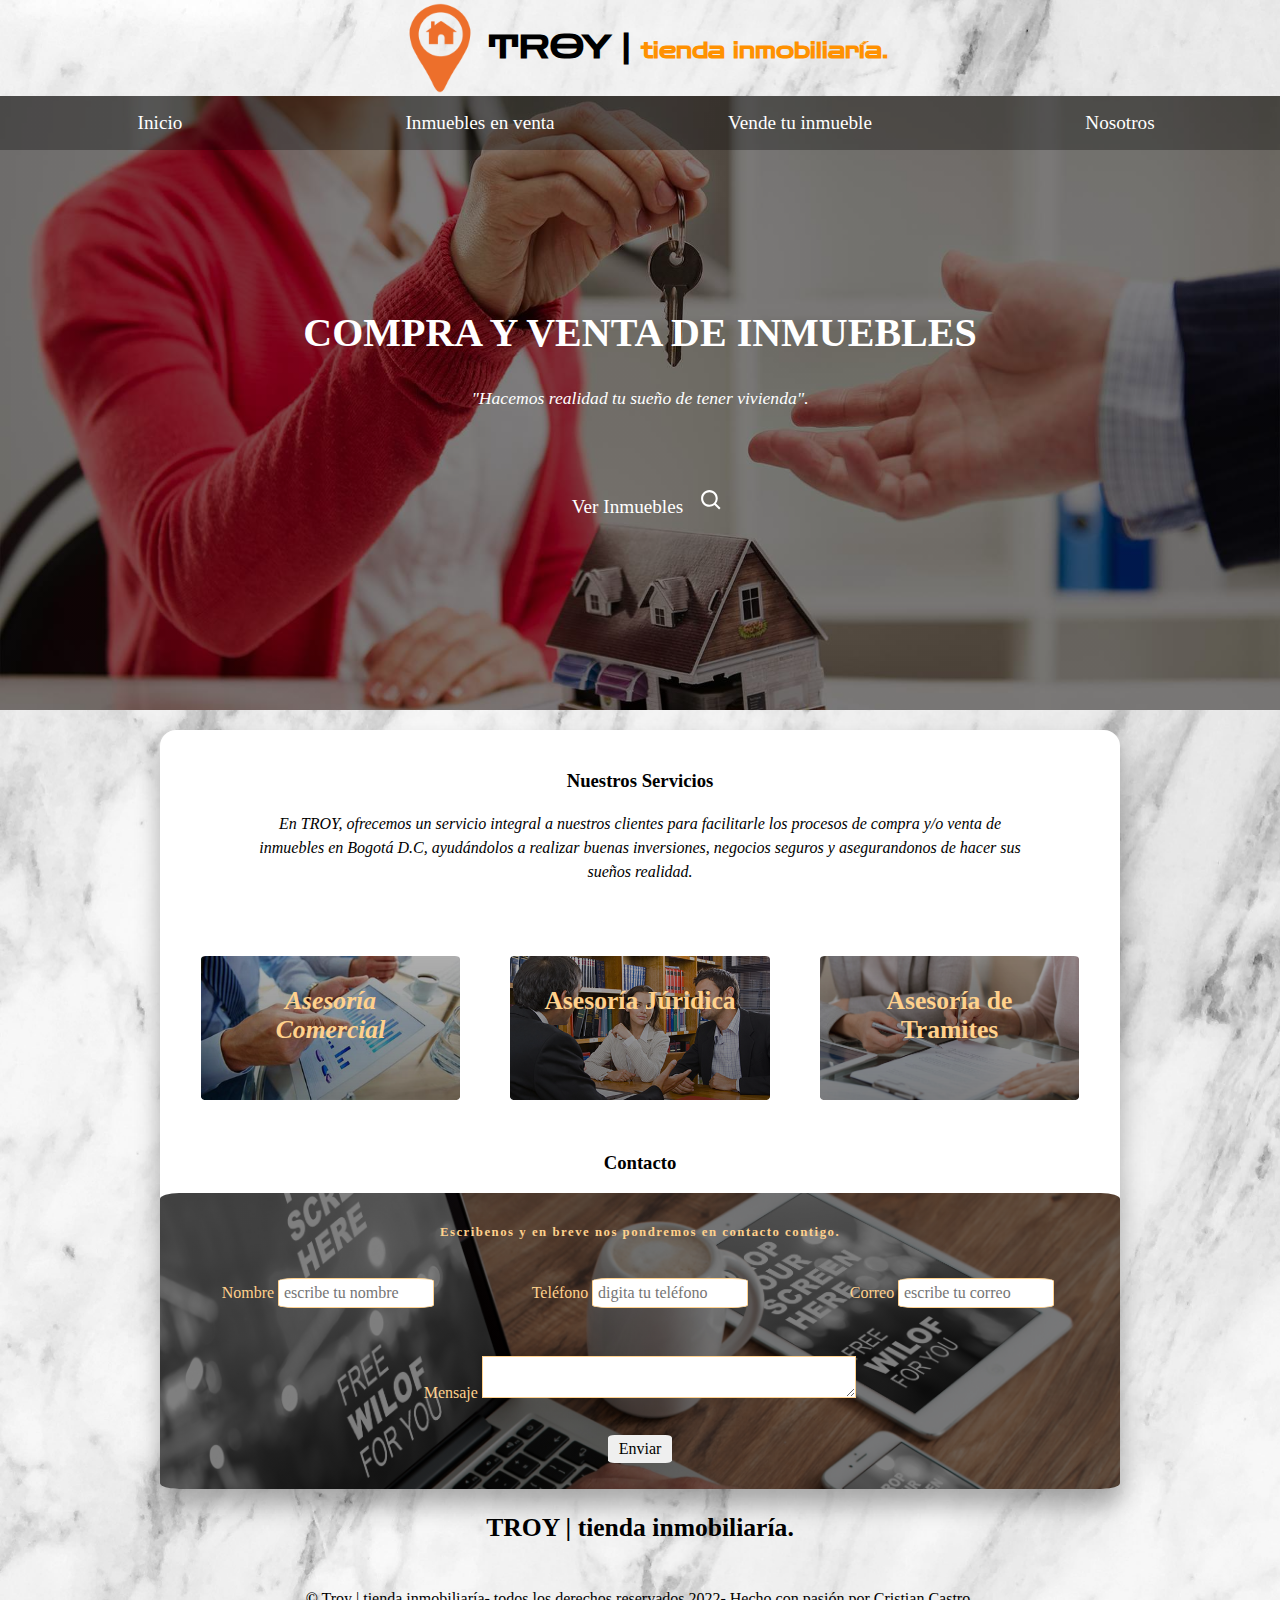
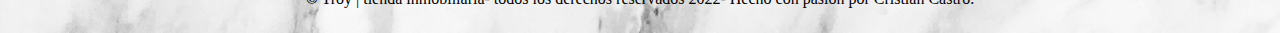
<file: index.html>
<!DOCTYPE html>
<html lang="es">
<head>
    <meta charset="UTF-8">
    <title>Troy | Tienda Inmobiliaría</title>
    <link rel="stylesheet" href="normalize.css">  
    <link href="https://fonts.googleapis.com/css2?family=Zen+Dots&display=swap" rel="stylesheet">
    <link rel="stylesheet" href="style.css">
    <link rel="shortcut icon" href="logo.png" type="image/x-icon">
</head>
<body >
    <header> 
        <div class="en">
            <img src="./media/logo.png" alt="#" class="logo">
            <h1>TROY | <span> tienda inmobiliaría.</span></h1>
        </div>
    <section class="encabezado">
        <nav class="nav_link nav_link--menu nav_link--show">
            <a href="index.html"  class="Boton">Inicio</a>
            <a href="inmuebles.html" class="Boton">Inmuebles en venta</a>
            <a href="Vende.html" class="Boton">Vende tu inmueble</a>
            <a href="Nosotros.html" class="Boton">Nosotros</a>
            <img src="./media/back.svg" class="nav_close" >
        </nav>  
        <div class="nav_menu">
            <img src="./media/menú.svg" alt="" class="nav_img">
        </div>
        <h2>COMPRA Y VENTA DE INMUEBLES</h2>
        <p class="legend"><i>"Hacemos realidad tu sueño de tener vivienda".</i></p>
        <a href="inmuebles.html" class="Boton"> Ver Inmuebles</a><img src="./media/busqueda.svg" alt="#" class="search">
    </section>
    </header>
    <main class="inicio container">
        <div class="description">
            <h3>Nuestros Servicios</h3>
            <p><i>En TROY, ofrecemos un servicio integral a nuestros clientes para facilitarle los procesos de compra y/o venta de inmuebles en Bogotá D.C, ayudándolos a realizar buenas inversiones, negocios seguros y asegurandonos de hacer sus sueños realidad.</i></p>
        </div>
        <section class="services"> 
            <article class="one">
                <h4><i>Asesoría Comercial</i></h4>
                <p><i>Disponemos de asesoría integral, tenemos en cuenta factores de valorización, normativos y de diseño. En TROY, le ayudamos a aclarar sus dudas y a escoger el inmueble ideal.</i></p>
            </article>
            <article class="two">
                <h4>Asesoría Júridica</h4>
                <p><i>Si requiere de un crédito para adquirir su inmueble, le brindamos la opción más rentable, además de un acompañamiento juridico en el cual puede confiar.</i></p>
            </article>
            <article class="three">
                <h4>Asesoría de Tramites</h4>
                <p><i>TROY acompaña a sus clientes durante el proceso de compra, facilitando todos los trámites que incluye la compra y/o venta de un inmueble, de una forma segura, ágil y cómoda.</i>
                </p>
            </article>
        </section>
        <section class="contact">
            <h3>Contacto</h3>
            <form class="form">
                <fieldset>
                    <legend><b>Escribenos y en breve nos pondremos en contacto contigo.</b></legend>
                    <div class="container_inputs">
                        <div class="input" >
                            <label>Nombre</label>
                            <input type="text" placeholder="escribe tu nombre">
                        </div>
                        <div class="input">
                            <label>Teléfono</label>
                            <input type="tel" placeholder="digita tu teléfono">
                        </div>
                        <div class="input">
                            <label>Correo</label>
                            <input type="email" placeholder="escribe tu correo">
                        </div>
                    </div>
                        <div class="input mensage">
                            <label>Mensaje</label>
                            <textarea></textarea>
                        </div>
                        <input  class="send" type="submit" value="Enviar">
                </fieldset>
            </form>
        </section>
    </main>
    <footer >
        <h4>TROY | tienda inmobiliaría.</h4>
        <p class="end"> <b>©</b> Troy | tienda inmobiliaría- todos los derechos reservados 2022- Hecho con pasión por Cristian Castro.</p>
    </footer>
    <script src="./menú.js"></script>
</body>
</html>
</file>
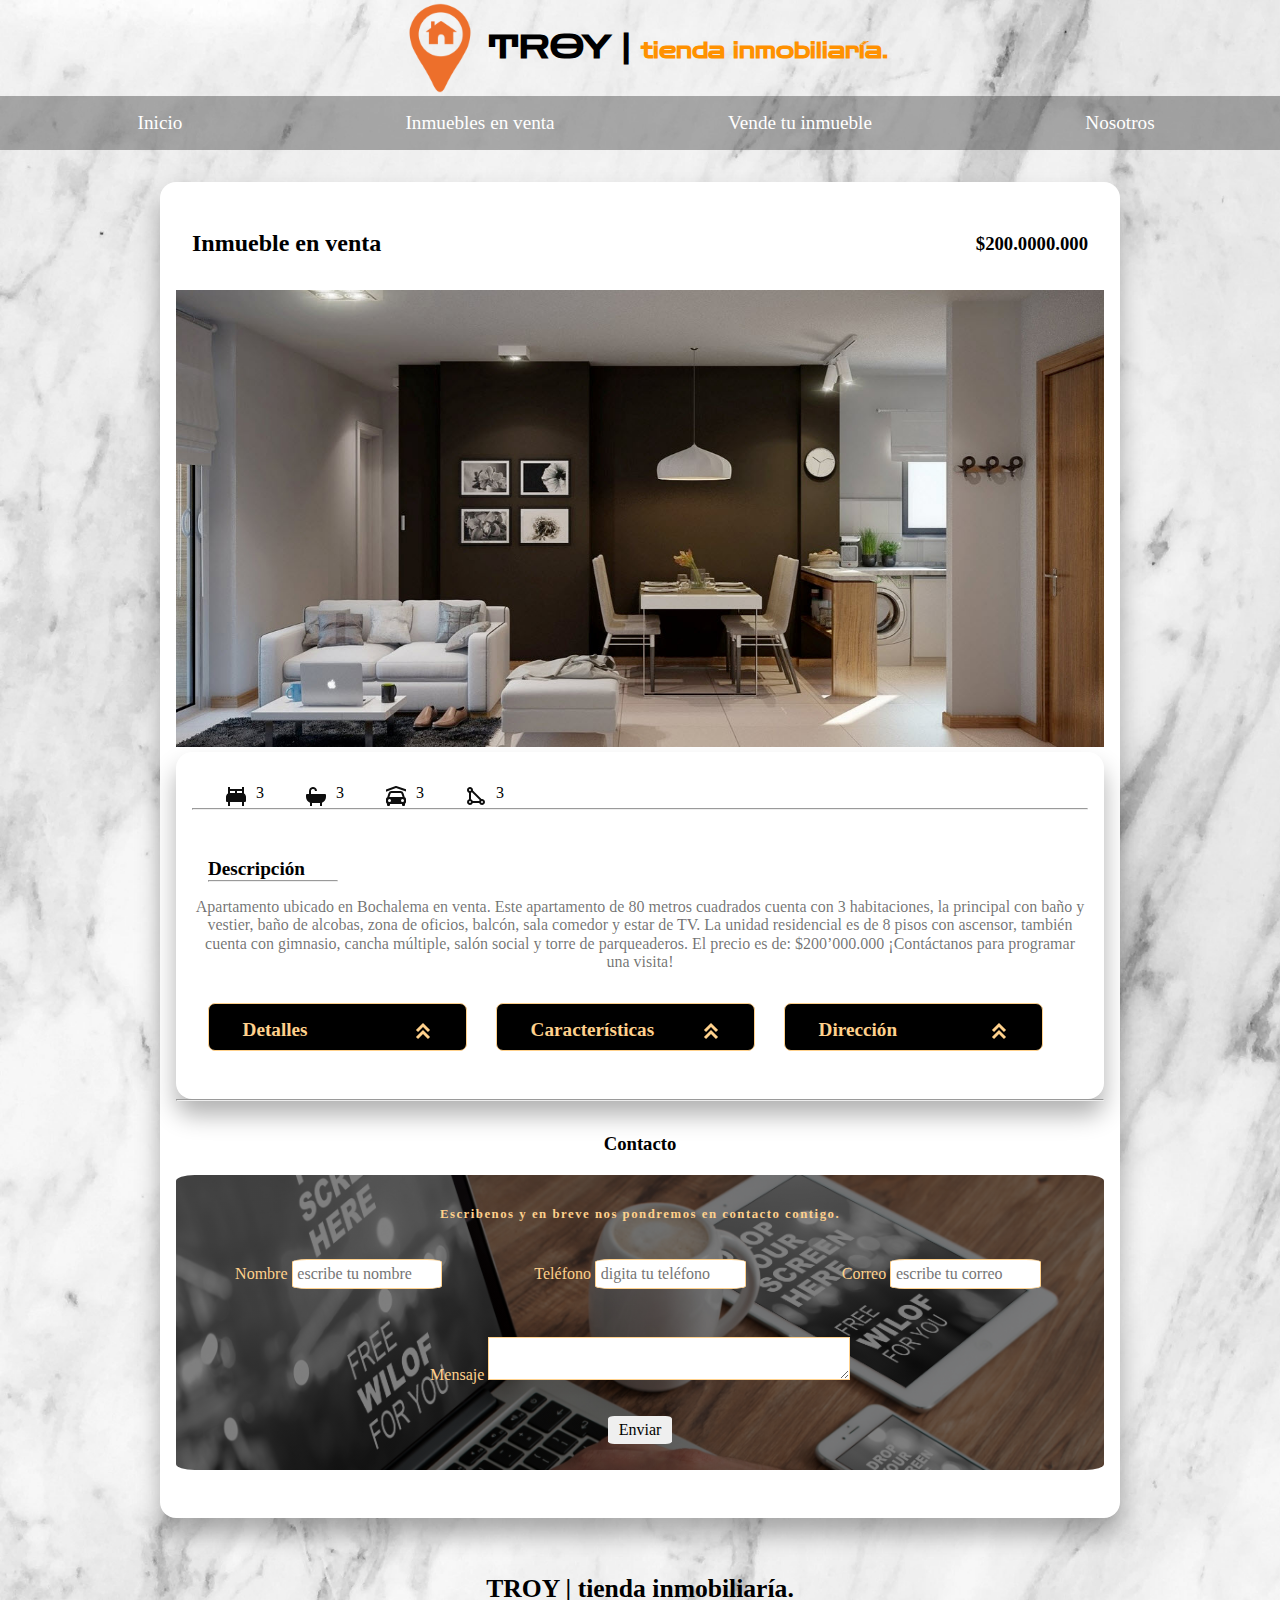
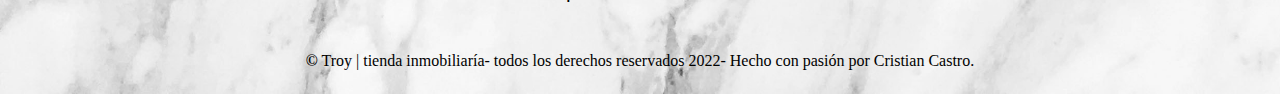
<file: Detalles.html>
<!DOCTYPE html>
<html lang="es">
<head>
    <meta charset="UTF-8">
    <title>Troy | Tienda Inmobiliaría</title>
    <link rel="stylesheet" href="normalize.css">  
    <link href="https://fonts.googleapis.com/css2?family=Zen+Dots&display=swap" rel="stylesheet">
    <link rel="stylesheet" href="style.css">
    <link rel="shortcut icon" href="logo.png" type="image/x-icon">
</head>
<body>
    <header> 
        <div class="en">
            <img src="./media/logo.png" alt="#" class="logo">
            <h1>TROY | <span> tienda inmobiliaría.</span></h1>
        </div>
        <nav class="nav_link nav_link--menu nav_link--show">
            <a href="index.html"  class="Boton">Inicio</a>
            <a href="inmuebles.html" class="Boton">Inmuebles en venta</a>
            <a href="Vende.html" class="Boton">Vende tu inmueble</a>
            <a href="Nosotros.html" class="Boton">Nosotros</a>
            <img src="./media/back.svg" class="nav_close" >
        </nav>  
        <div class="nav_menu">
            <img src="./media/menú.svg" alt="" class="nav_img">
        </div>
    <main>
        <div class="detalles__contenedor">
            <div class="Detalle__encabezado">
                <h2>Inmueble en venta</h2>
                <h3>$200.0000.000</h3>
            </div>   
            <div class="Detalle__cuerpo">
                <img class="Detalle__cuerpo--img" src="./media-inmuebles/apa1.jpeg" alt="">
                <div class="questions container">
                    <div class="detalles__elementos">
                        <img class="detalles__elementos--icono" src="./media-inmuebles/habitación.svg" alt="">
                        <p>3</p>
                        <img class="detalles__elementos--icono" src="./media-inmuebles/baño.svg" alt="#">
                        <p>3</p>
                        <img class="detalles__elementos--icono" src="./media-inmuebles/parqueadero.svg" alt="#">
                        <p>3</p>
                        <img class="detalles__elementos--icono" src="./media-inmuebles/medidas.svg" alt="#">
                        <p>3</p>
                    </div>
                    <hr>
                    <div class="detalles__descripcion">
                        <h5 class="description__titulo">Descripción <hr></h5>
                        <p class="descripcion__text">
                            Apartamento ubicado en Bochalema en venta. Este apartamento de 80 metros cuadrados cuenta con 3 habitaciones, la principal con baño y vestier, baño de alcobas, zona de oficios, balcón, sala comedor y estar de TV.
                            La unidad residencial es de 8 pisos con ascensor, también cuenta con gimnasio, cancha múltiple, salón social y torre de parqueaderos.        
                            El precio es de: $200’000.000
                            ¡Contáctanos para programar una visita!
                        </p>
                    </div>
                    <div class="questions_container">
                        <div class="questions_padding">
                            <div class="questions_answer">
                                <h3 class="questions_title">Detalles
                                    <span class="questions_arrow">
                                        <img src="./media/uparrow.svg" class="questions_img">
                                
                                    </span>
                                </h3>
                                <h6 class="questions_show">
                                    <ul>
                                        <li> Área construida: 80 m²</li>
                                        <li> Habitaciones: 3</li>
                                        <li> Baños: 2</li>
                                        <li> Garage: 1</li>
                                        <li> Tipo de propiedad: Apartamento</li>
                                        <li> Estado de propiedad: En Venta</li>
                                        <li> Precio: $200.000.000</li>
                                    </ul> 
                                </h6>
                            </div>
                        </div>
                        <div class="questions_padding">
                            <div class="questions_answer">
                                <h3 class="questions_title">Características
                                    <span class="questions_arrow">
                                        <img src="./media/uparrow.svg" class="questions_img">
                                    </span>
                                </h3>
                                <h6 class="questions_show">
                                    <ul>
                                        <li>Gimnasio</li>
                                        <li>Ascensor</li>
                                        <li>Balcón</li>
                                        <li>Seguridad 24/7</li>
                                        <li>Piscina</li>
                                        <li>Zona recreacional</li>
                                    </ul>
                                </h6>
                            </div>
                        </div>
                        <div class="questions_padding direccion">
                            <div class="questions_answer">
                                <h3 class="questions_title">Dirección
                                    <span class="questions_arrow">
                                        <img src="./media/uparrow.svg" class="questions_img">
                                
                                    </span>
                                </h3>
                                <h6 class="questions_show">
                                    <ul>
                                        <li>País:  Colombia</li>
                                        <li>Ciudad:  Cali</li>
                                        <li>Barrio:  Bochalema</li>
                                        <li>ubicación:  Calle 10 #12-05</li>
                                    </ul>
                                </h6>
                            </div>
                        </div>
                    </div>    
                </div>
            </div>
            <hr>
            <div class="Detalles__contacto">
                <section class="contact">
                    <h3>Contacto</h3>
                    <form class="form">
                        <fieldset>
                            <legend><b>Escribenos y en breve nos pondremos en contacto contigo.</b></legend>
                            <div class="container_inputs">
                            <div class="input" >
                                <label>Nombre</label>
                                <input type="text" placeholder="escribe tu nombre">
                            </div>
                            <div class="input">
                                <label>Teléfono</label>
                                <input type="tel" placeholder="digita tu teléfono">
                            </div>
                            <div class="input">
                                <label>Correo</label>
                                <input type="email" placeholder="escribe tu correo">
                            </div>
                            </div>
                            <div class="input mensage">
                                <label>Mensaje</label>
                                <textarea></textarea>
                            </div>
                            <input  class="send" type="submit" value="Enviar">
                        </fieldset>
                    </form>
                </section>
            </div>
        </div>
    </main>
    <footer >
        <h4>TROY | tienda inmobiliaría.</h4>
        <p class="end"> <b>©</b> Troy | tienda inmobiliaría- todos los derechos reservados 2022- Hecho con pasión por Cristian Castro.</p>
    </footer>
    <script src="./menú.js"></script>
    <script src="./questions.js"></script>
</body>
</html>
</file>
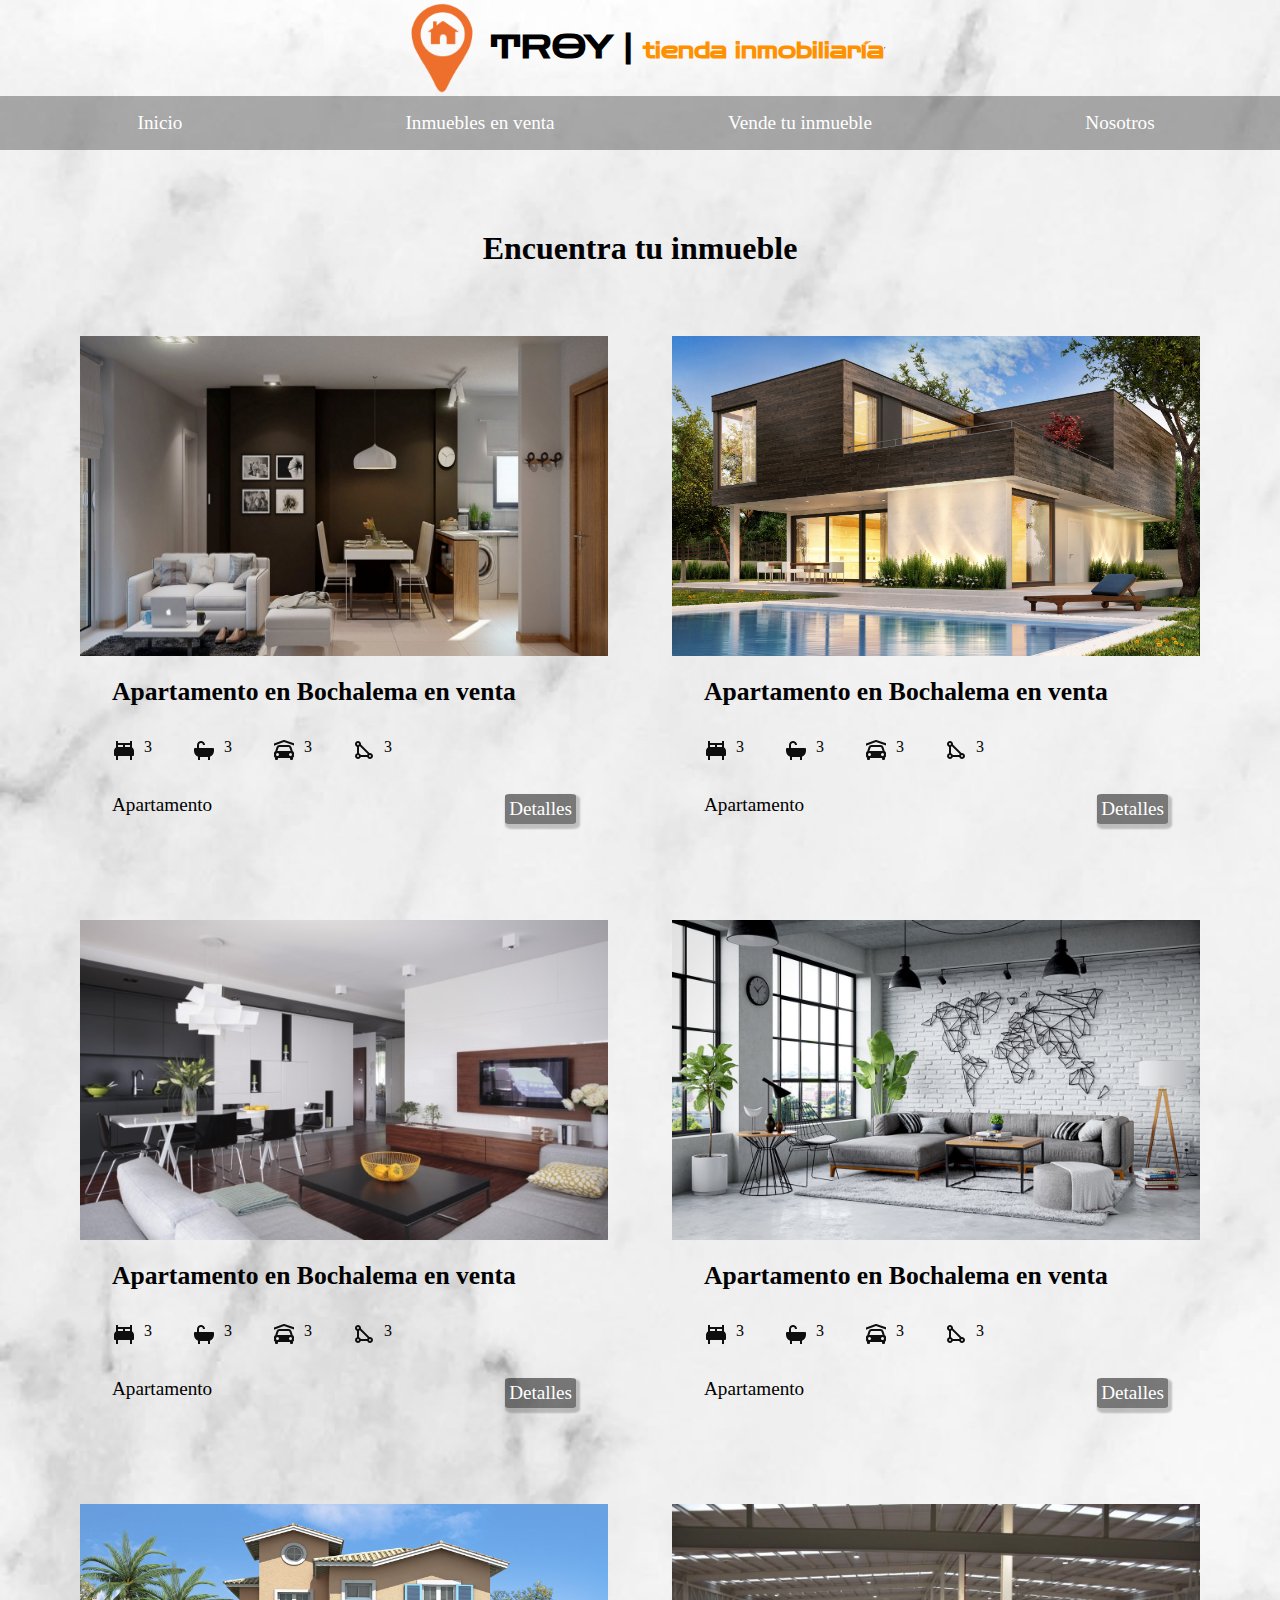
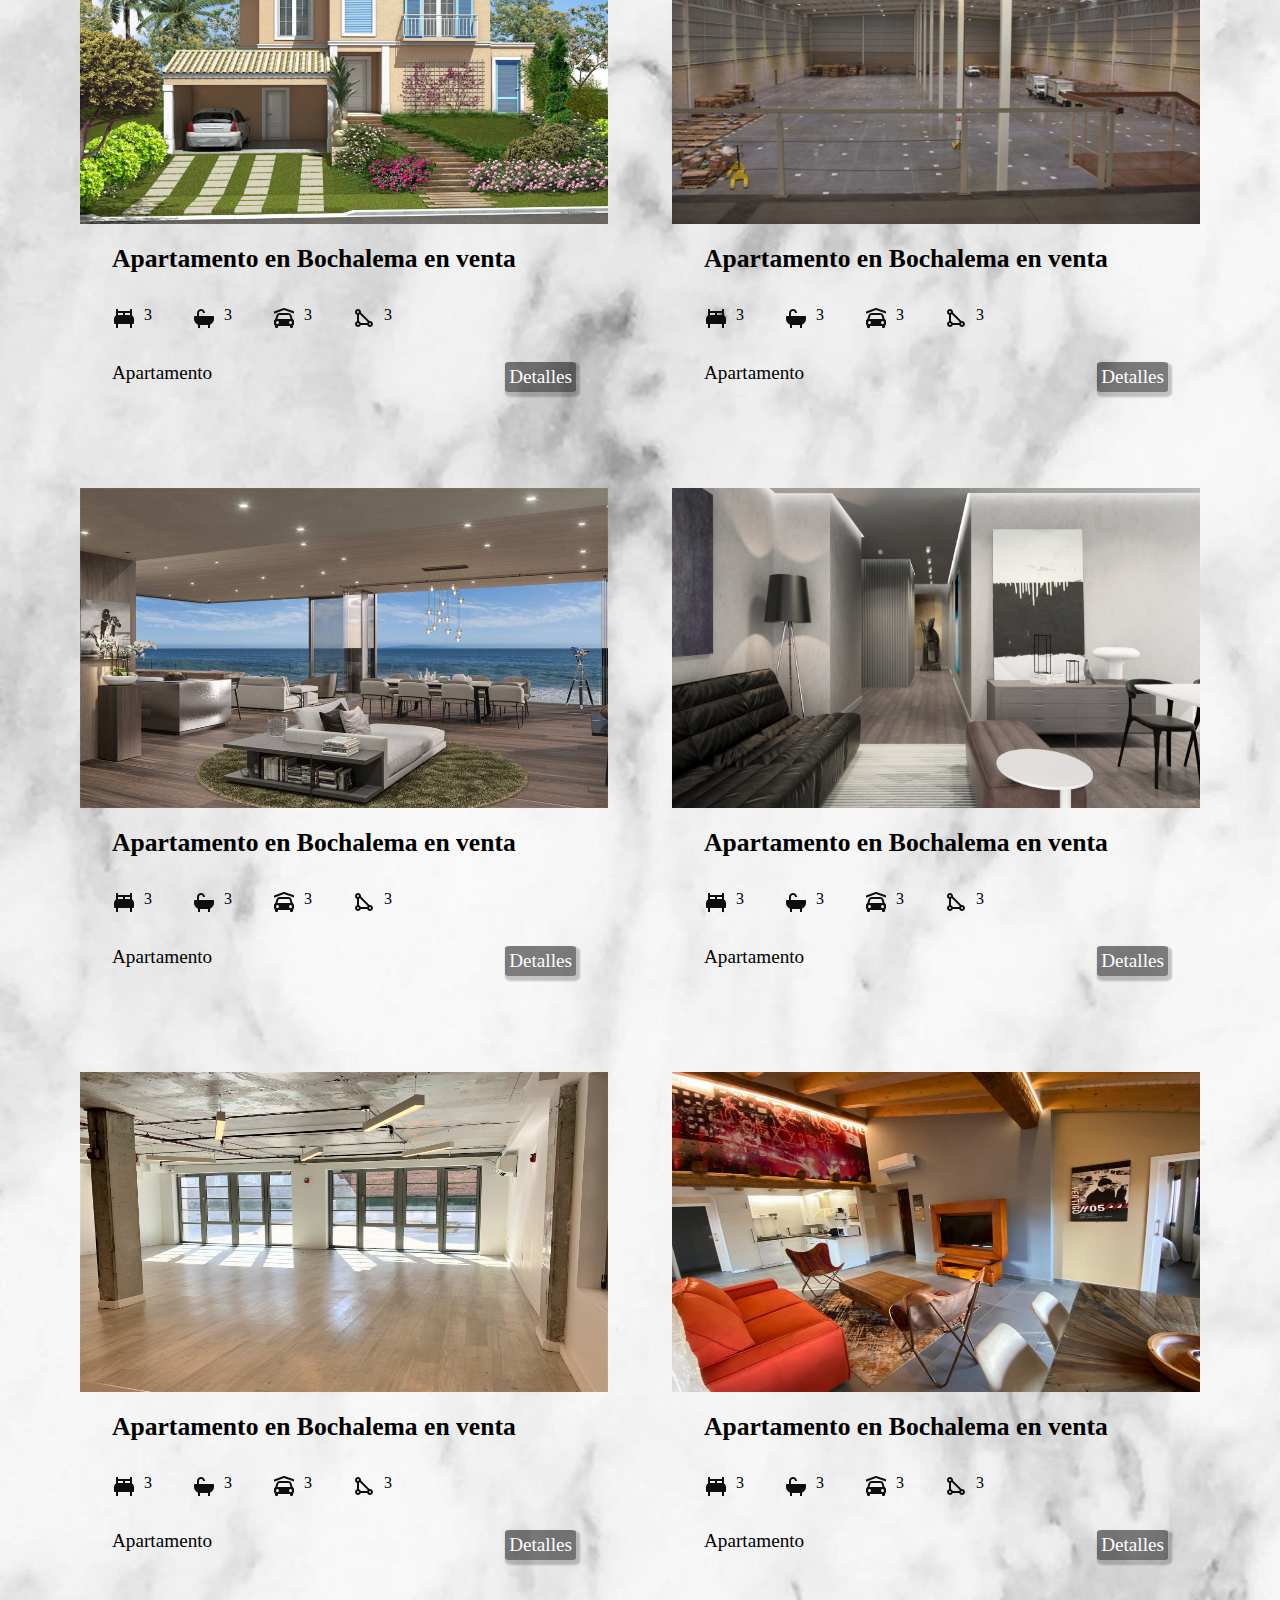
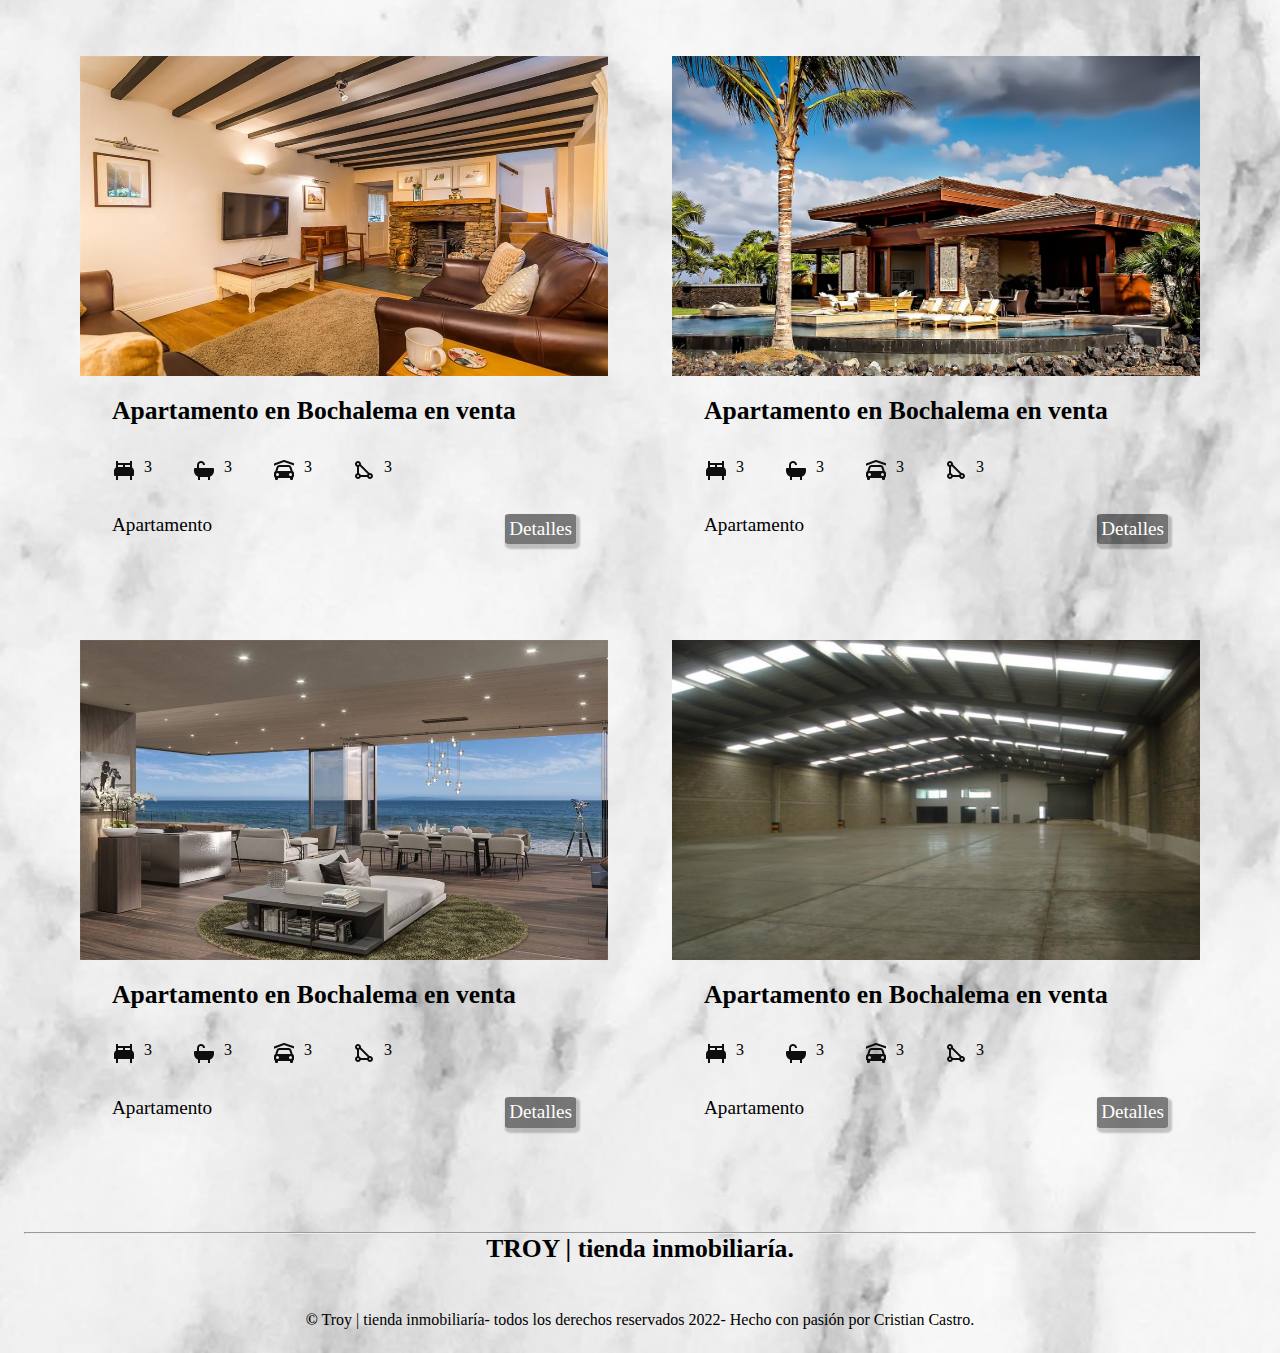
<file: inmuebles.html>
<!DOCTYPE html>
<html lang="en">
<head>
    <meta charset="UTF-8">
    <meta http-equiv="X-UA-Compatible" content="IE=edge">
    <meta name="viewport" content="width=device-width, initial-scale=1.0">
    <title>Inmuebles disponibles</title>
    <link rel="stylesheet" href="normalize.css">  
    <link href="https://fonts.googleapis.com/css2?family=Zen+Dots&display=swap" rel="stylesheet">
    <link rel="stylesheet" href="style.css">
    <link rel="shortcut icon" href="logo.png" type="image/x-icon">
</head>
<body class="body_inmuebles">
    <header> 
        <div class="en">
            <img src="./media/logo.png" alt="#" class="logo">
            <h1>TROY | <span> tienda inmobiliaría</span></h1>
            <hr>
        </div>
        <nav class="nav_link nav_link--menu nav_link--show">
                <a href="index.html"  class="Boton">Inicio</a>
                <a href="inmuebles.html" class="Boton">Inmuebles en venta</a>
                <a href="Vende.html" class="Boton">Vende tu inmueble</a>
                <a href="Nosotros.html" class="Boton">Nosotros</a>
                <img src="./media/back.svg" class="nav_close" >
            </nav>  
            <div class="nav_menu">
                <img src="./media/menú.svg" alt="" class="nav_img">
            </div>
    </header>
    <main class="inmuebles">
        <h1 class="inmuebles__titulo">Encuentra tu inmueble</h1>
            <div class="contenedor">
                <div class="detalles">
                    <a href="Detalles.html">
                    <img class="detalles__imagen" src="./media-inmuebles/apa1.jpeg" alt="#">
                    <h4 class="detalles__nombre">Apartamento en Bochalema en venta</h4>
                    <div class="detalles__elementos">
                        <img class="detalles__elementos--icono" src="./media-inmuebles/habitación.svg" alt="">
                        <p>3</p>
                        <img class="detalles__elementos--icono" src="./media-inmuebles/baño.svg" alt="#">
                        <p>3</p>
                        <img class="detalles__elementos--icono" src="./media-inmuebles/parqueadero.svg" alt="#">
                        <p>3</p>
                        <img class="detalles__elementos--icono" src="./media-inmuebles/medidas.svg" alt="#">
                        <p>3</p>
                    </div>
                    <div class="detalles__tipo">
                        <p class="detalles__tipo--nombre">Apartamento</p>
                        <a href="Detalles.html" class="Boton__detalles">Detalles</a>
                    </div>
                    </a>
                </div>
                
                <div class="detalles">
                    <a href="Detalles.html">
                    <img class="detalles__imagen" src="./media-inmuebles/casa1.jpg" alt="#">
                    <h4 class="detalles__nombre">Apartamento en Bochalema en venta</h4>
                    <div class="detalles__elementos">
                        <img class="detalles__elementos--icono" src="./media-inmuebles/habitación.svg" alt="">
                        <p>3</p>
                        <img class="detalles__elementos--icono" src="./media-inmuebles/baño.svg" alt="#">
                        <p>3</p>
                        <img class="detalles__elementos--icono" src="./media-inmuebles/parqueadero.svg" alt="#">
                        <p>3</p>
                        <img class="detalles__elementos--icono" src="./media-inmuebles/medidas.svg" alt="#">
                        <p>3</p>
                    </div>
                    <div class="detalles__tipo">
                        <p class="detalles__tipo--nombre">Apartamento</p>
                        <a href="Detalles.html" class="Boton__detalles">Detalles</a>
                    </div>
                    </a>
                </div>
                
                <div class="detalles">
                    <a href="Detalles.html">
                    <img class="detalles__imagen" src="./media-inmuebles/apa2.jpg" alt="#">
                    <h4 class="detalles__nombre">Apartamento en Bochalema en venta</h4>
                    <div class="detalles__elementos">
                        <img class="detalles__elementos--icono" src="./media-inmuebles/habitación.svg" alt="">
                        <p>3</p>
                        <img class="detalles__elementos--icono" src="./media-inmuebles/baño.svg" alt="#">
                        <p>3</p>
                        <img class="detalles__elementos--icono" src="./media-inmuebles/parqueadero.svg" alt="#">
                        <p>3</p>
                        <img class="detalles__elementos--icono" src="./media-inmuebles/medidas.svg" alt="#">
                        <p>3</p>
                    </div>
                    <div class="detalles__tipo">
                        <p class="detalles__tipo--nombre">Apartamento</p>
                        <a href="Detalles.html" class="Boton__detalles">Detalles</a>
                    </div>
                    </a>
                </div>
                
                <div class="detalles">
                    <a href="Detalles.html">
                    <img class="detalles__imagen" src="./media-inmuebles/apa3.jpg" alt="#">
                    <h4 class="detalles__nombre">Apartamento en Bochalema en venta</h4>
                    <div class="detalles__elementos">
                        <img class="detalles__elementos--icono" src="./media-inmuebles/habitación.svg" alt="">
                        <p>3</p>
                        <img class="detalles__elementos--icono" src="./media-inmuebles/baño.svg" alt="#">
                        <p>3</p>
                        <img class="detalles__elementos--icono" src="./media-inmuebles/parqueadero.svg" alt="#">
                        <p>3</p>
                        <img class="detalles__elementos--icono" src="./media-inmuebles/medidas.svg" alt="#">
                        <p>3</p>
                    </div>
                    <div class="detalles__tipo">
                        <p class="detalles__tipo--nombre">Apartamento</p>
                        <a href="Detalles.html" class="Boton__detalles">Detalles</a>
                    </div>
                    </a>
                </div>
                
                <div class="detalles">
                    <a href="Detalles.html">
                    <img class="detalles__imagen" src="./media-inmuebles/casa2.jpg" alt="#">
                    <h4 class="detalles__nombre">Apartamento en Bochalema en venta</h4>
                    <div class="detalles__elementos">
                        <img class="detalles__elementos--icono" src="./media-inmuebles/habitación.svg" alt="">
                        <p>3</p>
                        <img class="detalles__elementos--icono" src="./media-inmuebles/baño.svg" alt="#">
                        <p>3</p>
                        <img class="detalles__elementos--icono" src="./media-inmuebles/parqueadero.svg" alt="#">
                        <p>3</p>
                        <img class="detalles__elementos--icono" src="./media-inmuebles/medidas.svg" alt="#">
                        <p>3</p>
                    </div>
                    <div class="detalles__tipo">
                        <p class="detalles__tipo--nombre">Apartamento</p>
                        <a href="Detalles.html" class="Boton__detalles">Detalles</a>
                    </div>
                    </a>
                </div>
                
                <div class="detalles">
                    <a href="Detalles.html">
                    <img class="detalles__imagen" src="./media-inmuebles/bodega1.jpg" alt="#">
                    <h4 class="detalles__nombre">Apartamento en Bochalema en venta</h4>
                    <div class="detalles__elementos">
                        <img class="detalles__elementos--icono" src="./media-inmuebles/habitación.svg" alt="">
                        <p>3</p>
                        <img class="detalles__elementos--icono" src="./media-inmuebles/baño.svg" alt="#">
                        <p>3</p>
                        <img class="detalles__elementos--icono" src="./media-inmuebles/parqueadero.svg" alt="#">
                        <p>3</p>
                        <img class="detalles__elementos--icono" src="./media-inmuebles/medidas.svg" alt="#">
                        <p>3</p>
                    </div>
                    <div class="detalles__tipo">
                        <p class="detalles__tipo--nombre">Apartamento</p>
                        <a href="Detalles.html" class="Boton__detalles">Detalles</a>
                    </div>
                    </a>
                </div>
                
                <div class="detalles">
                    <a href="Detalles.html">
                    <img class="detalles__imagen" src="./media-inmuebles/apa7.jpg" alt="#">
                    <h4 class="detalles__nombre">Apartamento en Bochalema en venta</h4>
                    <div class="detalles__elementos">
                        <img class="detalles__elementos--icono" src="./media-inmuebles/habitación.svg" alt="">
                        <p>3</p>
                        <img class="detalles__elementos--icono" src="./media-inmuebles/baño.svg" alt="#">
                        <p>3</p>
                        <img class="detalles__elementos--icono" src="./media-inmuebles/parqueadero.svg" alt="#">
                        <p>3</p>
                        <img class="detalles__elementos--icono" src="./media-inmuebles/medidas.svg" alt="#">
                        <p>3</p>
                    </div>
                    <div class="detalles__tipo">
                        <p class="detalles__tipo--nombre">Apartamento</p>
                        <a href="Detalles.html" class="Boton__detalles">Detalles</a>
                    </div>
                    </a>
                </div>
                
                <div class="detalles">
                    <a href="Detalles.html">
                    <img class="detalles__imagen" src="./media-inmuebles/apa4.jpg" alt="#">
                    <h4 class="detalles__nombre">Apartamento en Bochalema en venta</h4>
                    <div class="detalles__elementos">
                        <img class="detalles__elementos--icono" src="./media-inmuebles/habitación.svg" alt="">
                        <p>3</p>
                        <img class="detalles__elementos--icono" src="./media-inmuebles/baño.svg" alt="#">
                        <p>3</p>
                        <img class="detalles__elementos--icono" src="./media-inmuebles/parqueadero.svg" alt="#">
                        <p>3</p>
                        <img class="detalles__elementos--icono" src="./media-inmuebles/medidas.svg" alt="#">
                        <p>3</p>
                    </div>
                    <div class="detalles__tipo">
                        <p class="detalles__tipo--nombre">Apartamento</p>
                        <a href="Detalles.html" class="Boton__detalles">Detalles</a>
                    </div>
                    </a>
                </div>
                
                <div class="detalles">
                    <a href="Detalles.html">
                    <img class="detalles__imagen" src="./media-inmuebles/local1.jpg" alt="#">
                    <h4 class="detalles__nombre">Apartamento en Bochalema en venta</h4>
                    <div class="detalles__elementos">
                        <img class="detalles__elementos--icono" src="./media-inmuebles/habitación.svg" alt="">
                        <p>3</p>
                        <img class="detalles__elementos--icono" src="./media-inmuebles/baño.svg" alt="#">
                        <p>3</p>
                        <img class="detalles__elementos--icono" src="./media-inmuebles/parqueadero.svg" alt="#">
                        <p>3</p>
                        <img class="detalles__elementos--icono" src="./media-inmuebles/medidas.svg" alt="#">
                        <p>3</p>
                    </div>
                    <div class="detalles__tipo">
                        <p class="detalles__tipo--nombre">Apartamento</p>
                        <a href="Detalles.html" class="Boton__detalles">Detalles</a>
                    </div>
                    </a>
                </div>
                
                <div class="detalles">
                    <a href="Detalles.html">
                    <img class="detalles__imagen" src="./media-inmuebles/apa5.jpeg" alt="#">
                    <h4 class="detalles__nombre">Apartamento en Bochalema en venta</h4>
                    <div class="detalles__elementos">
                        <img class="detalles__elementos--icono" src="./media-inmuebles/habitación.svg" alt="">
                        <p>3</p>
                        <img class="detalles__elementos--icono" src="./media-inmuebles/baño.svg" alt="#">
                        <p>3</p>
                        <img class="detalles__elementos--icono" src="./media-inmuebles/parqueadero.svg" alt="#">
                        <p>3</p>
                        <img class="detalles__elementos--icono" src="./media-inmuebles/medidas.svg" alt="#">
                        <p>3</p>
                    </div>
                    <div class="detalles__tipo">
                        <p class="detalles__tipo--nombre">Apartamento</p>
                        <a href="Detalles.html" class="Boton__detalles">Detalles</a>
                    </div>
                    </a>
                </div>
                
                <div class="detalles">
                    <a href="Detalles.html">
                    <img class="detalles__imagen" src="./media-inmuebles/apa6.jpg" alt="#">
                    <h4 class="detalles__nombre">Apartamento en Bochalema en venta</h4>
                    <div class="detalles__elementos">
                        <img class="detalles__elementos--icono" src="./media-inmuebles/habitación.svg" alt="">
                        <p>3</p>
                        <img class="detalles__elementos--icono" src="./media-inmuebles/baño.svg" alt="#">
                        <p>3</p>
                        <img class="detalles__elementos--icono" src="./media-inmuebles/parqueadero.svg" alt="#">
                        <p>3</p>
                        <img class="detalles__elementos--icono" src="./media-inmuebles/medidas.svg" alt="#">
                        <p>3</p>
                    </div>
                    <div class="detalles__tipo">
                        <p class="detalles__tipo--nombre">Apartamento</p>
                        <a href="Detalles.html" class="Boton__detalles">Detalles</a>
                    </div>
                    </a>
                </div>
    
                <div class="detalles">
                    <a href="Detalles.html">
                    <img class="detalles__imagen" src="./media-inmuebles/casa5.jpg" alt="#">
                    <h4 class="detalles__nombre">Apartamento en Bochalema en venta</h4>
                    <div class="detalles__elementos">
                        <img class="detalles__elementos--icono" src="./media-inmuebles/habitación.svg" alt="">
                        <p>3</p>
                        <img class="detalles__elementos--icono" src="./media-inmuebles/baño.svg" alt="#">
                        <p>3</p>
                        <img class="detalles__elementos--icono" src="./media-inmuebles/parqueadero.svg" alt="#">
                        <p>3</p>
                        <img class="detalles__elementos--icono" src="./media-inmuebles/medidas.svg" alt="#">
                        <p>3</p>
                    </div>
                    <div class="detalles__tipo">
                        <p class="detalles__tipo--nombre">Apartamento</p>
                        <a href="Detalles.html" class="Boton__detalles">Detalles</a>
                    </div>
                    </a>
                </div>

                <div class="detalles">
                    <a href="Detalles.html">
                    <img class="detalles__imagen" src="./media-inmuebles/apa7.jpg" alt="#">
                    <h4 class="detalles__nombre">Apartamento en Bochalema en venta</h4>
                    <div class="detalles__elementos">
                        <img class="detalles__elementos--icono" src="./media-inmuebles/habitación.svg" alt="">
                        <p>3</p>
                        <img class="detalles__elementos--icono" src="./media-inmuebles/baño.svg" alt="#">
                        <p>3</p>
                        <img class="detalles__elementos--icono" src="./media-inmuebles/parqueadero.svg" alt="#">
                        <p>3</p>
                        <img class="detalles__elementos--icono" src="./media-inmuebles/medidas.svg" alt="#">
                        <p>3</p>
                    </div>
                    <div class="detalles__tipo">
                        <p class="detalles__tipo--nombre">Apartamento</p>
                        <a href="Detalles.html" class="Boton__detalles">Detalles</a>
                    </div>
                    </a>
                </div>

                <div class="detalles">
                    <a href="Detalles.html">
                    <img class="detalles__imagen" src="./media-inmuebles/bodega2.jpg" alt="#">
                    <h4 class="detalles__nombre">Apartamento en Bochalema en venta</h4>
                    <div class="detalles__elementos">
                        <img class="detalles__elementos--icono" src="./media-inmuebles/habitación.svg" alt="">
                        <p>3</p>
                        <img class="detalles__elementos--icono" src="./media-inmuebles/baño.svg" alt="#">
                        <p>3</p>
                        <img class="detalles__elementos--icono" src="./media-inmuebles/parqueadero.svg" alt="#">
                        <p>3</p>
                        <img class="detalles__elementos--icono" src="./media-inmuebles/medidas.svg" alt="#">
                        <p>3</p>
                    </div>
                    <div class="detalles__tipo">
                        <p class="detalles__tipo--nombre">Apartamento</p>
                        <a href="Detalles.html" class="Boton__detalles">Detalles</a>
                    </div>
                    </a>
                </div>

            </div>
    </main>
    <footer >
        <hr>
        <h4>TROY | tienda inmobiliaría.</h4>
        <p class="end"> <b>©</b> Troy | tienda inmobiliaría- todos los derechos reservados 2022- Hecho con pasión por Cristian Castro.</p>
    </footer>
    <script src="./menú.js"></script>
</body>
</html>
</file>
<file: style.css>
/*global*/
:root{
    --primario: #fff;
    --secundario: #ff9100;
    --fondo: #ffd18c;
    --letra:#000;
    
}
html{
    box-sizing: border-box;
}

*{
    margin: 0;
    box-sizing: inherit;
}




body{
    font-family:Georgia, 'Times New Roman', 'Times, serif';
    background-image: url(./media/pexels-henry-&-co-2341290.jpg);
    background-repeat: no-repeat;
    background-size: cover;
}
/* primera capa de sitio web */
h4{
    font-size: 1.6em;
    padding-bottom:1rem ;
}

/*encabezado*/
header .en .logo{
    width: 6rem;
    height: 6rem;
}

header h1{
    font-family: 'Zen Dots', cursive;
}
header span{
    font-size:0.7em ;
    color: var(--secundario);
}

header .en{
    display: flex;
    justify-content: center;
    align-items: center;
}

nav{
    display: flex;
    justify-content: center;
    background-color: #00000050;
    align-items: center;
}


.nav_menu{
    margin-left: auto;
    cursor:pointer;
    display: none;
}

.nav_img{
    display: none;
    width: 30px;
}

.nav_close{
    display:var(--show,  none);
}

.Boton{
    text-align: center;
    padding: 1rem;
    color:#fff;
    text-decoration: none;
    font-size: 1.2em;
    border: none;
    width: 100%;
    font-weight: 400;
}

.Boton:hover{
    color:#ffffff50;
    font-weight: 200;
    cursor: pointer;
    box-shadow: #ffffff35 0px 5px;
    border: 1px solid #ffffff50;
}


@media (max-width:1000px){
    .nav_menu{
        display: flex;
        justify-content: end;
        
    }
    .nav_close{
        background-color: #000;
    }
    .nav_img{
        background-color: #000;
        margin: 1rem;
        display: block;
        
    }
    .nav_link--menu{
        position: fixed;
        background-color: #00000090;
        top: 7.5rem;
        left: 0rem;
        height: 15rem;
        width: 100%;
        display: flex;
        flex-direction: column;
        justify-content: space-evenly;
        align-items: center;
        border-radius: 10%;
        z-index: 100;
        opacity: 0;
        pointer-events: none;
        transition: .10s opacity;

    }

    .nav_link--show{
        --show:block;
        opacity: 1;
        pointer-events: unset;
        text-align: center;
    }

    .nav_close{
        position: absolute;
        top: 0;
        right: 30px;
        width: 30px;
        cursor: pointer;
    }
    .boton, .Boton{
        text-decoration: none;
        padding: 0.5rem;
        width: 100%;
        box-shadow: none;
        color: var(--primario);
        font-size: 1.2em;
        font-weight: 600;
        border: none;
        letter-spacing: 0.1em;
        background-color: #00000100;
    }
    .boton:hover, .Boton:hover{
        cursor: pointer;
    }
    
}


header .encabezado{
    text-align: center;
    padding-bottom: 12rem;
    background-image: linear-gradient(
    5deg,
    rgba(0,0,0,0.5),
    rgba(0, 0, 0, 0.5)
    ),url(./media/R.jpg); 
    background-repeat: no-repeat;
    background-size: cover;
}

header .encabezado h2{
    color: var(--primario);
    font-size:2.5em;
    padding: 10rem 0rem 2rem;
}

header .encabezado .legend{
    color:var(--primario);
    padding-bottom:5rem ;
    font-size: 1.1em;
}



header .encabezado .search{
    width: 25px;
    height: 25px;
}

/*cuerpo*/

.inicio{
    box-shadow: 0px 16px 24px 0px rgba(0,0,0,0.31);
    box-shadow: 0px 16px 24px 0px rgba(0,0,0,0.31);
    box-shadow: 0px 16px 24px 0px rgba(0,0,0,0.31);
    background-color: #fff;
    margin: 0rem 10rem;
    border-radius: 1rem;
}
.container{
    text-align: center;
    
}

.container .description{
    margin: 20px 70px;
    padding: 20px ;
}

.services{
    display: flex;
    justify-content: center;
    gap: 10px;
    margin: 2rem 1.3rem;
}



.description h3{
    padding: 20px;
}

.description p{
line-height: 1.5;
}


/*cards*/
article{
    padding: 30px;
    margin: 20px;
    height: 9rem;
    width: 20rem;
    border-radius: 2%;
    color: var(--fondo);
}

article p{
    color: transparent;
    font-size: 0.3rem;
}

article:hover p{
    color: #fff;
    font-size: 1.0rem;
    transition-delay:  0.5s;
    line-height: 1.5;
}

article.one:hover, article.two:hover, article.three:hover{
    color: var(--fondo);
    background: #000;
    transition: 1.2s;
    height: 18rem;
    width: 20rem;
    font-size: 1.0em;
}


section .one{
    background-image: linear-gradient(
        180deg,
        #00000050,
        #00000080
    ),url(./media/comercial.jpg);
    background-size: cover;
    border: 0 transparent;
    
}

section .two{
    background-image: linear-gradient(
        180deg,
        #00000050,
        #00000080
    ),url(./media/judicial1.jpg);
    background-size: cover;
    border: 0 transparent;
    
}
section .three{
    background-image: linear-gradient(
        180deg,
        #00000050,
        #00000080
    ),url(./media/tramites1.jpg);
    background-size: cover;
    border: 0 transparent;
;
    
}

/*contacto*/
.contact h3{
    padding-bottom: 20px;
}
.form{
    background-image: linear-gradient(180deg,
    #00000080,
    #00000080), url(./media/contact.jpg);
    background-size: cover;
    background-repeat: no-repeat;
    
    border-radius: 2%;
}

.form fieldset{
    border: none;
}

.form legend{
    padding: 2rem;
    text-align: center;
    font-size: 0.8rem;
    letter-spacing: 1.5px;
    color: var(--fondo);
}

.container_inputs{
    display: grid;
    grid-template-columns: 1fr 1fr 1fr;
}

input{
    margin-bottom: 1rem;
    border: transparent;
    width: 50%;
    padding: 0.3rem;

}

.input label{
    color: var(--fondo);
}

.send{
    margin-top: 2rem;
    width: 4rem;
}

.send:hover{
    cursor: pointer;
    background-color: var(--secundario);
}

textarea{
    margin-top: 2rem;
    width: 40%;
}

/* footer */
footer{
    padding: 1.5rem;
    text-align: center;
}

footer p{
    padding-top: 0.5rem;
}
.end{
    margin-top: 1.5rem;
}
/*responsive*/
@media(max-width:900px){


    .inicio{
        margin: 0rem;
        width: 100%;
    }
    .services{
        flex-wrap: wrap;
        gap: 20px;
    } 

    article{
        padding: 30px;
        width: 100%;
        background-color: var(--fondo);
        border-radius: 2%;
    }

    .container_inputs{
        display: grid;
        grid-template-columns: 1fr;
        grid-template-rows: 1fr 1fr 1fr;
    }

    input{
        width: 100%;
        padding-bottom: 0.9rem;
    }

    .input label{
        margin-right: 1rem;
    }
    textarea{
        width: 100%;
        margin-top: 0;
        padding-bottom: 2rem;
    }

    .send{
        margin-top: 2rem;
        width: 15rem;
        padding: 0.7rem;
    }

    
}

/* acaba primera capa del sitio web */

/* segunda capa del sitio web  */

/* inmuebles */

.contenedor{
    display: grid;
    grid-template-columns: repeat(2, 1fr);
    gap: 4rem;
    padding: 3rem 5rem;
}

.inmuebles__titulo{
    text-align: center;
    margin-top: 5rem;
}

@media(max-width: 800px){
    .contenedor{
        grid-template-columns: repeat(1, 1fr);
        padding: 0;
    }
    .inmuebles__titulo{
        text-align: center;
        margin-top: 0;
        font-size: 1.4em;
    }
    .detalles__tipo--nombre{
        display: none;
    }
    .Boton__detalles{
        width: 100%;
        height: 2rem;
        text-align: center;
    }

    
}
.detalles:hover{
    background-color: var(--fondo);
}
.detalles__imagen{
    width: 100%;
    height: 20rem;
}

.detalles__nombre{
    padding: 1rem 2rem;
}

.detalles__elementos{
    display: flex;
    gap: 0.5rem;
    margin-top: 1rem;
}
.detalles__elementos--icono{
    margin-left: 2rem;
}
.detalles__tipo{
    display: flex;
    justify-content: space-between;
    padding: 2rem;
    text-decoration: none;
}
.detalles__tipo--nombre{
    font-size: 1.2em;
}

.Boton__detalles{
    color: #fff;
    text-decoration: none;
    padding: 4px;
    border-radius: 7%;
    box-shadow: #00000035 2px 3px 2px 2px;
    font-size: 1.2em;
    border: none;
    background: #00000080;
}

.Boton__detalles:hover{
    color:#ffffff50;
    cursor: pointer;
    text-decoration:wavy;
    box-shadow: #00000035 4px 6px 4px 4px;
}

a{text-decoration: none; color: #000;}

/* acaba segunda capa del sitio web */

/* tercera capa del sitio web  */

/* nosotros */

.navegacion__nosotros{
    background-color:#00000070;
}

.nosotros{
    box-shadow: 0px 16px 24px 0px rgba(0,0,0,0.31);
    box-shadow: 0px 16px 24px 0px rgba(0,0,0,0.31);
    box-shadow: 0px 16px 24px 0px rgba(0,0,0,0.31);
    margin: 2rem 10rem;
    border-radius: 1rem;
    background-color:#00000070;
    color: var(--primario);
    padding: 3rem;
}

.nosotros__container{
    display: flex;
    
}

.nosotros__imagen{
    width: 40rem;
    height: 14rem;
    
}

.nosotros__descripcion{
    line-height: 2;
    font-size: 1.2rem;
}

.nosotros__titulo{
    text-align: center;
    margin-bottom: 2rem;
}

.nosotros__subtitulo{
    padding: 1rem 2rem;
}
@media(max-width: 800px){

    .nosotros__imagen{
        width: 0;
        height: 0;
    }
    .nosotros{
        width: 100%;
        margin: 0;
    }
}
/* acaba tercera capa del sitio web */

/* cuarta capa del sitio web  */

/* vende tu inmueble */

.encabezado__vende{
    text-align: center;
    padding-bottom: 12rem;
    background-image: linear-gradient(
    5deg,
    rgba(0,0,0,0.4),
    rgba(0, 0, 0, 0.4)
    ),url(./media/vende.jpg); 
    background-repeat: no-repeat;
    background-size: cover;
}

.encabezado__vende h2{
    color: var(--primario);
    font-size:2.5em;
    padding: 10rem 0rem 2rem;
}
.encabezado__vende .legend{
    color:var(--primario);
    padding-bottom:5rem ;
    font-size: 1.1em;
}

.venta{
    box-shadow: 0px 16px 24px 0px rgba(0,0,0,0.31);
    box-shadow: 0px 16px 24px 0px rgba(0,0,0,0.31);
    box-shadow: 0px 16px 24px 0px rgba(0,0,0,0.31);
    margin: 2rem 10rem;
    border-radius: 1rem;
    background-color:#fff;
    color: var(--secundario);
    text-align: center;
}

.venta h3{
    padding: 2rem;
}

input{
    border: 1px solid var(--fondo);
    border-radius: 10%;
    
}

textarea{
    border: 1px solid var(--fondo);
}

input[type="submit"], input[type="file"]{
    border: none;

}
.envia{
    display: flex;
    flex-direction: row;
    justify-content: space-evenly;
    padding-bottom: 3rem;
}

@media(max-width:900px){
    .venta{
        width: 100%;
        margin: 0rem;
        padding: 0%;
    }

    .formulario{
        margin: 1rem 2rem;
    }
    input{
        border-radius: 0%;
    }
    .envia{
        display: flex;
        flex-direction: column;
        justify-content: flex-start;
    }

    input[type="submit"]{
        width: 100%;
    }
}

/* acaba cuarta capa del sitio web */

/* quinta capa del sitio web  */

/* Detalles */

.detalles__contenedor{
    margin: 2rem 10rem;
    padding: 1rem;
    box-shadow: 0px 16px 24px 0px rgba(0,0,0,0.31);
    box-shadow: 0px 16px 24px 0px rgba(0,0,0,0.31);
    box-shadow: 0px 16px 24px 0px rgba(0,0,0,0.31);
    border-radius: 1rem;
    background-color:#fff;
}
.Detalle__encabezado{
    display: flex;
    flex-direction: row;
    justify-content: space-between;
    align-items: center;
    padding: 2rem 1rem;
}

.Detalle__cuerpo--img{
    width: 100%;
    height: 40%;
    margin: 0;
}
.Detalle__cuerpo--descripcion{ 
    flex-direction: column;
    flex-wrap: wrap;
    justify-content: center;
    align-items: center;
    background-color: #ffffff80;
    color: #000;
    padding: 1rem 3rem 2rem 3rem;
    margin: 0;
}

.detalles__descripcion{
    margin: 2rem 0rem;
}

.description__titulo{
    text-align: left;
    font-size: 1.2em;
    font-weight: 600;
    padding: 1rem;
    
}

.description__titulo hr{
    width: 8rem;
}

.descripcion__text{
    color: #00000090;
}


.questions{
    padding: 1rem;
    box-shadow: 0px 16px 24px 0px rgba(0,0,0,0.31);
    box-shadow: 0px 16px 24px 0px rgba(0,0,0,0.31);
    box-shadow: 0px 16px 24px 0px rgba(0,0,0,0.31);
    border-radius: 1rem;
    background-color:#fff;
}
.questions_container{
    display: grid;
    grid-template-columns: repeat(3, 1fr);
    margin: 2rem 1rem;
    
}

.questions_padding{
    padding: 0;
    transition: .7s;
    border-radius: 7px;
    border: 1px solid var(--fondo);
    width: 90%;
    height: 3rem;
    background-color: var(--letra);
}

.questions_padding--add{
    padding-bottom:18rem;
    margin-right: 2rem;
}

.questions_answer{
    padding: 0 1.2rem;
    overflow: hidden;
}

.questions_title{
    display: flex;
    cursor: pointer;
    justify-content: space-between;
    font-size: 1.2em;
    color:var(--fondo); 
    padding: .9rem;
}

.questions_arrow{
    border-radius: 50%;
    width: 20px;
    height: 20px;
    margin-left: 10px;
    transition: .7s;
    display: flex;
    justify-content: center;
    align-items: center;
    align-self: flex-end;
}

.questions_arrow--rotate{
    transform: rotate(180deg);
}

.questions_show{
    text-align: left;
    height: 0;
    transition: height  .7s;
    color: #fff;
    font-size: 0.9em;
    font-weight: 400;
    letter-spacing: 0.5px;
    line-height: 1.5rem;
}

.questions_img{
    display: block;

}

.Detalles__contacto{
    text-align: center;
    margin: 2rem 0rem;
}

@media(max-width:800px){
    .Detalle__encabezado{
        display: flex;
        flex-direction: column;
        gap: 2rem;
    }
    .detalles__contenedor{
        width: 100%;
        margin: 0;
    }
    .questions_container{
        display: grid;
        grid-template-columns: repeat(1, auto);
        gap: 0.5rem;
        width: 100%;
    }
    .questions_title{
        font-size: 1.0em;
    }
    .description__titulo{
        text-align: left;
        font-size: 1.2em;
        font-weight: 600;
        padding: 1rem;
        text-align: center;
    }
    .description__titulo hr{
        display: none;
    }
    .descripcion__text{
        color: #00000090;
        font-size: 1.0em;
    }
}
</file>
